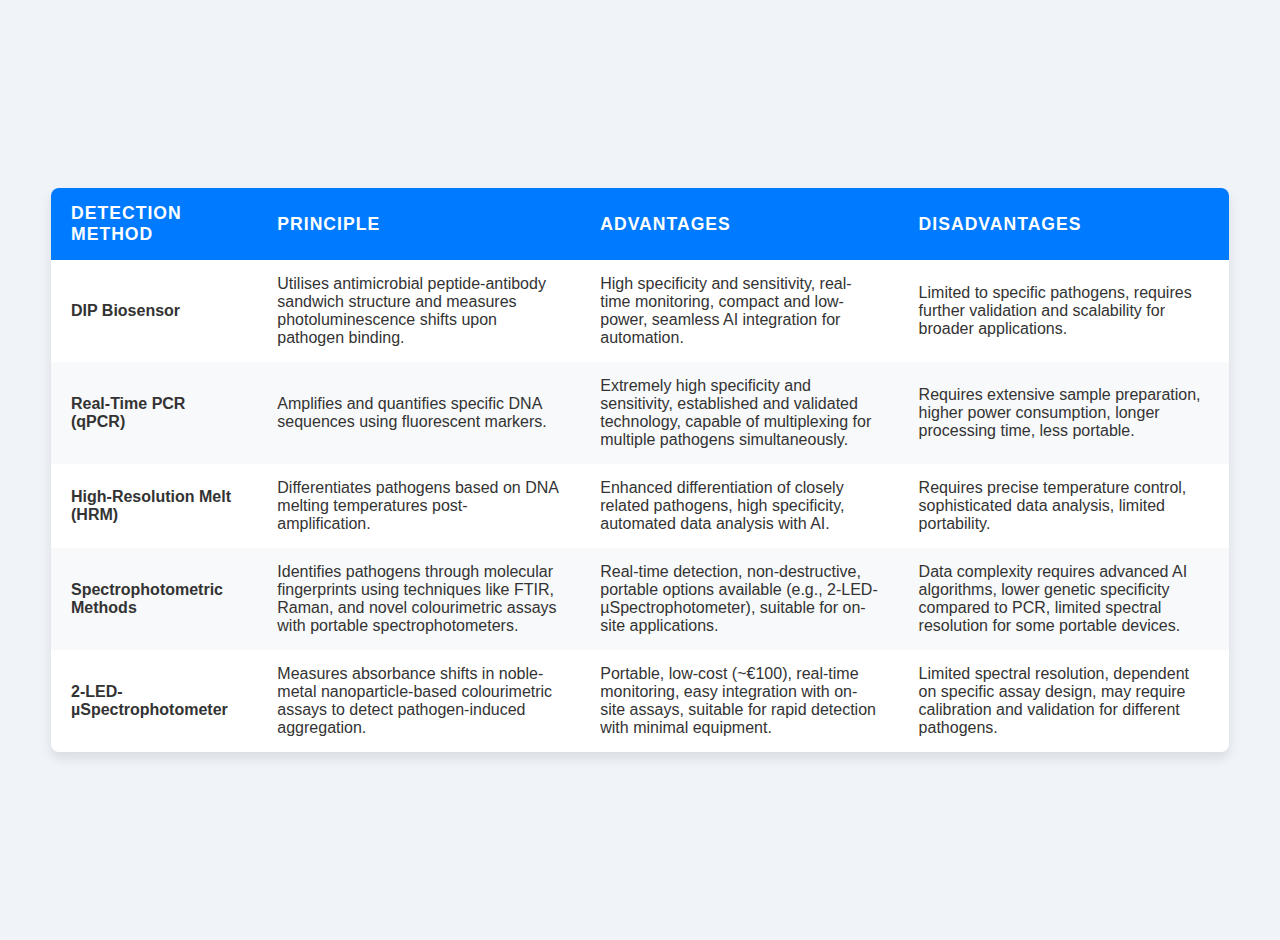
<file: ISC Chart/templates/table.html>
<!DOCTYPE html>
<html lang="en">
<head>
    <meta charset="UTF-8">
    <meta name="viewport" content="width=device-width, initial-scale=1.0">
    <title>Detection Method Comparison</title>
    <style>
        body {
            font-family: 'Roboto', sans-serif;
            background-color: #f0f4f8;
            margin: 0;
            padding: 20px;
            display: flex;
            justify-content: center;
            align-items: center;
            min-height: 100vh;
        }

        table {
            width: 95%;
            max-width: 1200px;
            border-collapse: collapse;
            margin: 20px 0;
            background-color: #ffffff;
            border-radius: 8px;
            box-shadow: 0 6px 12px rgba(0, 0, 0, 0.1);
            overflow: hidden;
        }

        thead {
            background-color: #007BFF;
            color: white;
            position: sticky;
            top: 0;
            z-index: 10;
        }

        th, td {
            padding: 15px 20px;
            text-align: left;
        }

        th {
            font-size: 1.1em;
            text-transform: uppercase;
            letter-spacing: 1px;
        }

        tr:nth-child(even) {
            background-color: #f8f9fa;
        }

        tr:hover {
            background-color: #f1f3f5;
            transition: background-color 0.3s ease-in-out;
        }

        td {
            color: #333;
            font-size: 1em;
        }

        td:first-child {
            font-weight: bold;
        }

        @media (max-width: 768px) {
            table, thead, tbody, th, td, tr {
                display: block;
                width: 100%;
            }

            thead {
                display: none;
            }

            tr {
                margin-bottom: 10px;
                box-shadow: 0 6px 8px rgba(0, 0, 0, 0.1);
            }

            td {
                text-align: right;
                padding-left: 50%;
                position: relative;
            }

            td::before {
                content: attr(data-label);
                position: absolute;
                left: 0;
                width: 45%;
                padding-left: 15px;
                font-weight: bold;
                text-align: left;
            }
        }
    </style>
</head>
<body>

<table>
    <thead>
        <tr>
            <th>Detection Method</th>
            <th>Principle</th>
            <th>Advantages</th>
            <th>Disadvantages</th>
        </tr>
    </thead>
    <tbody>
        <tr>
            <td data-label="Detection Method">DIP Biosensor</td>
            <td data-label="Principle">Utilises antimicrobial peptide-antibody sandwich structure and measures photoluminescence shifts upon pathogen binding.</td>
            <td data-label="Advantages">High specificity and sensitivity, real-time monitoring, compact and low-power, seamless AI integration for automation.</td>
            <td data-label="Disadvantages">Limited to specific pathogens, requires further validation and scalability for broader applications.</td>
        </tr>
        <tr>
            <td data-label="Detection Method">Real-Time PCR (qPCR)</td>
            <td data-label="Principle">Amplifies and quantifies specific DNA sequences using fluorescent markers.</td>
            <td data-label="Advantages">Extremely high specificity and sensitivity, established and validated technology, capable of multiplexing for multiple pathogens simultaneously.</td>
            <td data-label="Disadvantages">Requires extensive sample preparation, higher power consumption, longer processing time, less portable.</td>
        </tr>
        <tr>
            <td data-label="Detection Method">High-Resolution Melt (HRM)</td>
            <td data-label="Principle">Differentiates pathogens based on DNA melting temperatures post-amplification.</td>
            <td data-label="Advantages">Enhanced differentiation of closely related pathogens, high specificity, automated data analysis with AI.</td>
            <td data-label="Disadvantages">Requires precise temperature control, sophisticated data analysis, limited portability.</td>
        </tr>
        <tr>
            <td data-label="Detection Method">Spectrophotometric Methods</td>
            <td data-label="Principle">Identifies pathogens through molecular fingerprints using techniques like FTIR, Raman, and novel colourimetric assays with portable spectrophotometers.</td>
            <td data-label="Advantages">Real-time detection, non-destructive, portable options available (e.g., 2-LED-µSpectrophotometer), suitable for on-site applications.</td>
            <td data-label="Disadvantages">Data complexity requires advanced AI algorithms, lower genetic specificity compared to PCR, limited spectral resolution for some portable devices.</td>
        </tr>
        <tr>
            <td data-label="Detection Method">2-LED-µSpectrophotometer</td>
            <td data-label="Principle">Measures absorbance shifts in noble-metal nanoparticle-based colourimetric assays to detect pathogen-induced aggregation.</td>
            <td data-label="Advantages">Portable, low-cost (~€100), real-time monitoring, easy integration with on-site assays, suitable for rapid detection with minimal equipment.</td>
            <td data-label="Disadvantages">Limited spectral resolution, dependent on specific assay design, may require calibration and validation for different pathogens.</td>
        </tr>
    </tbody>
</table>

</body>
</html>
</file>
